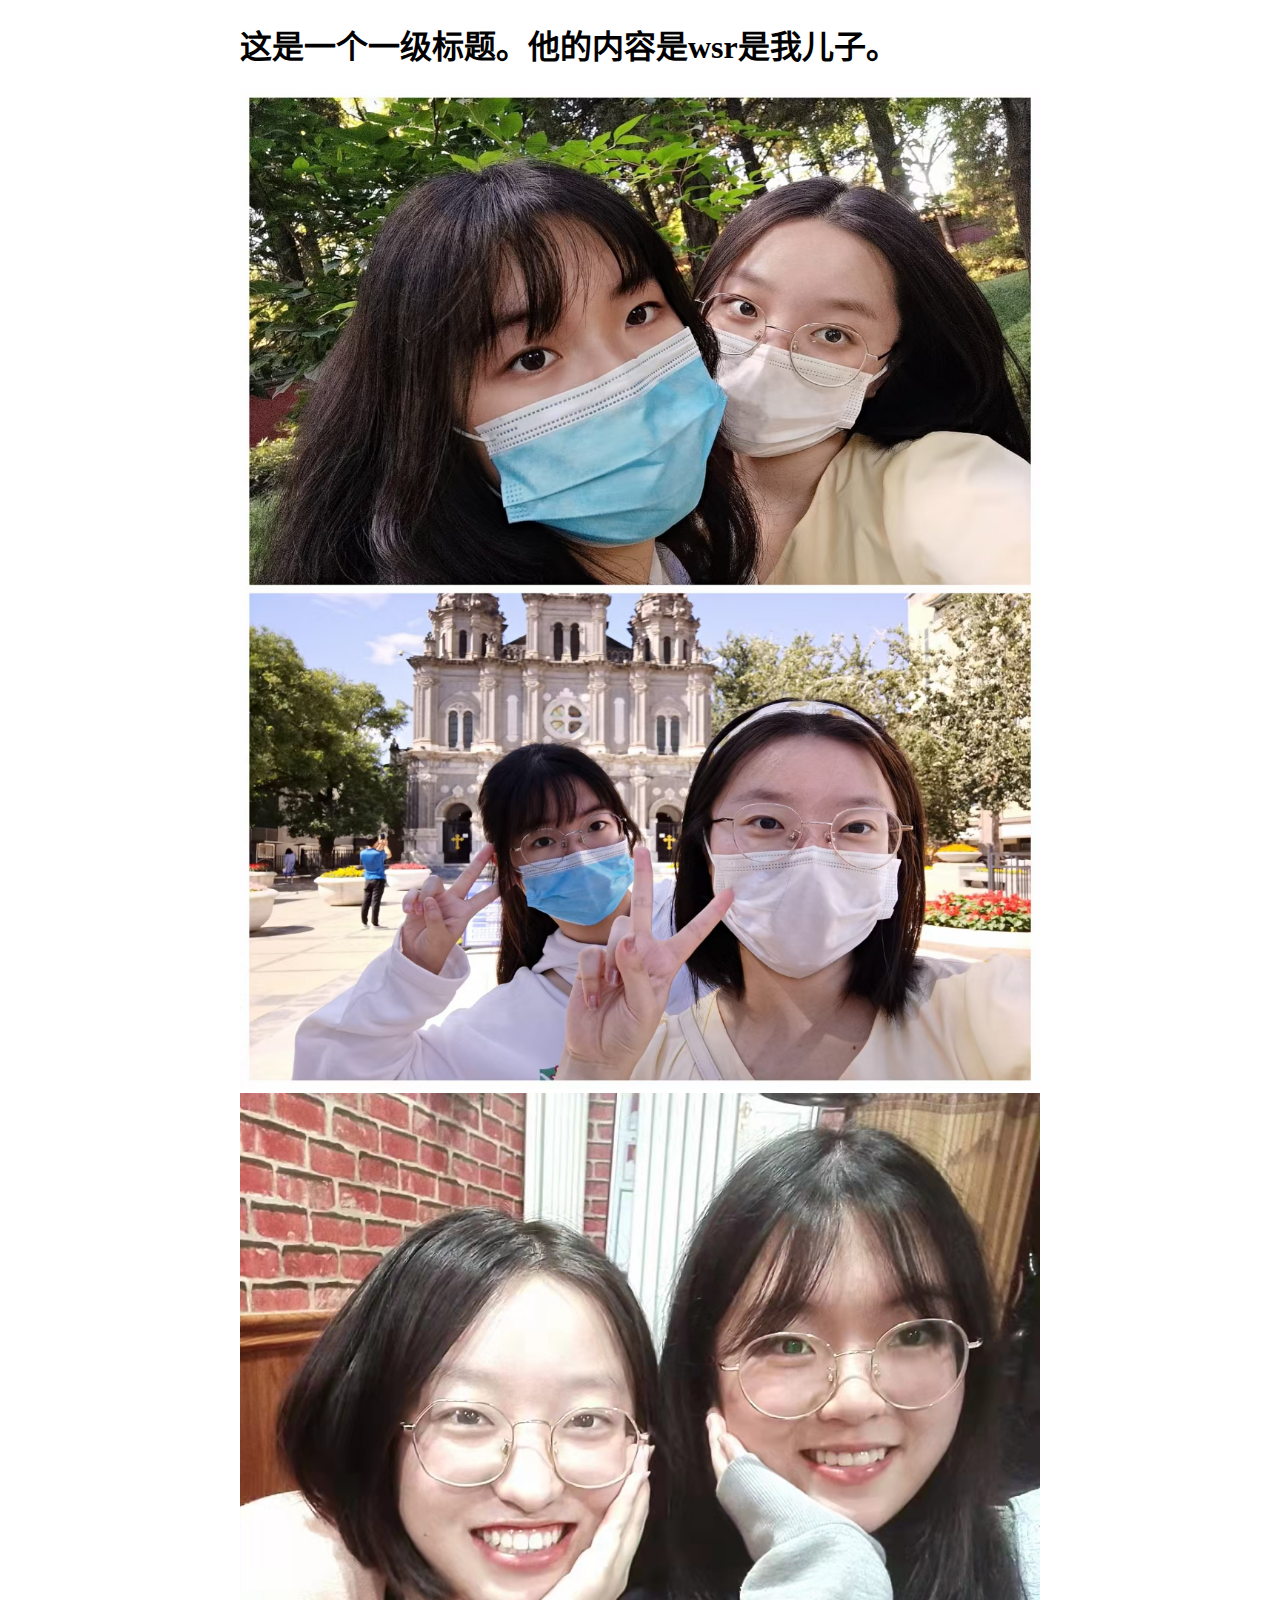
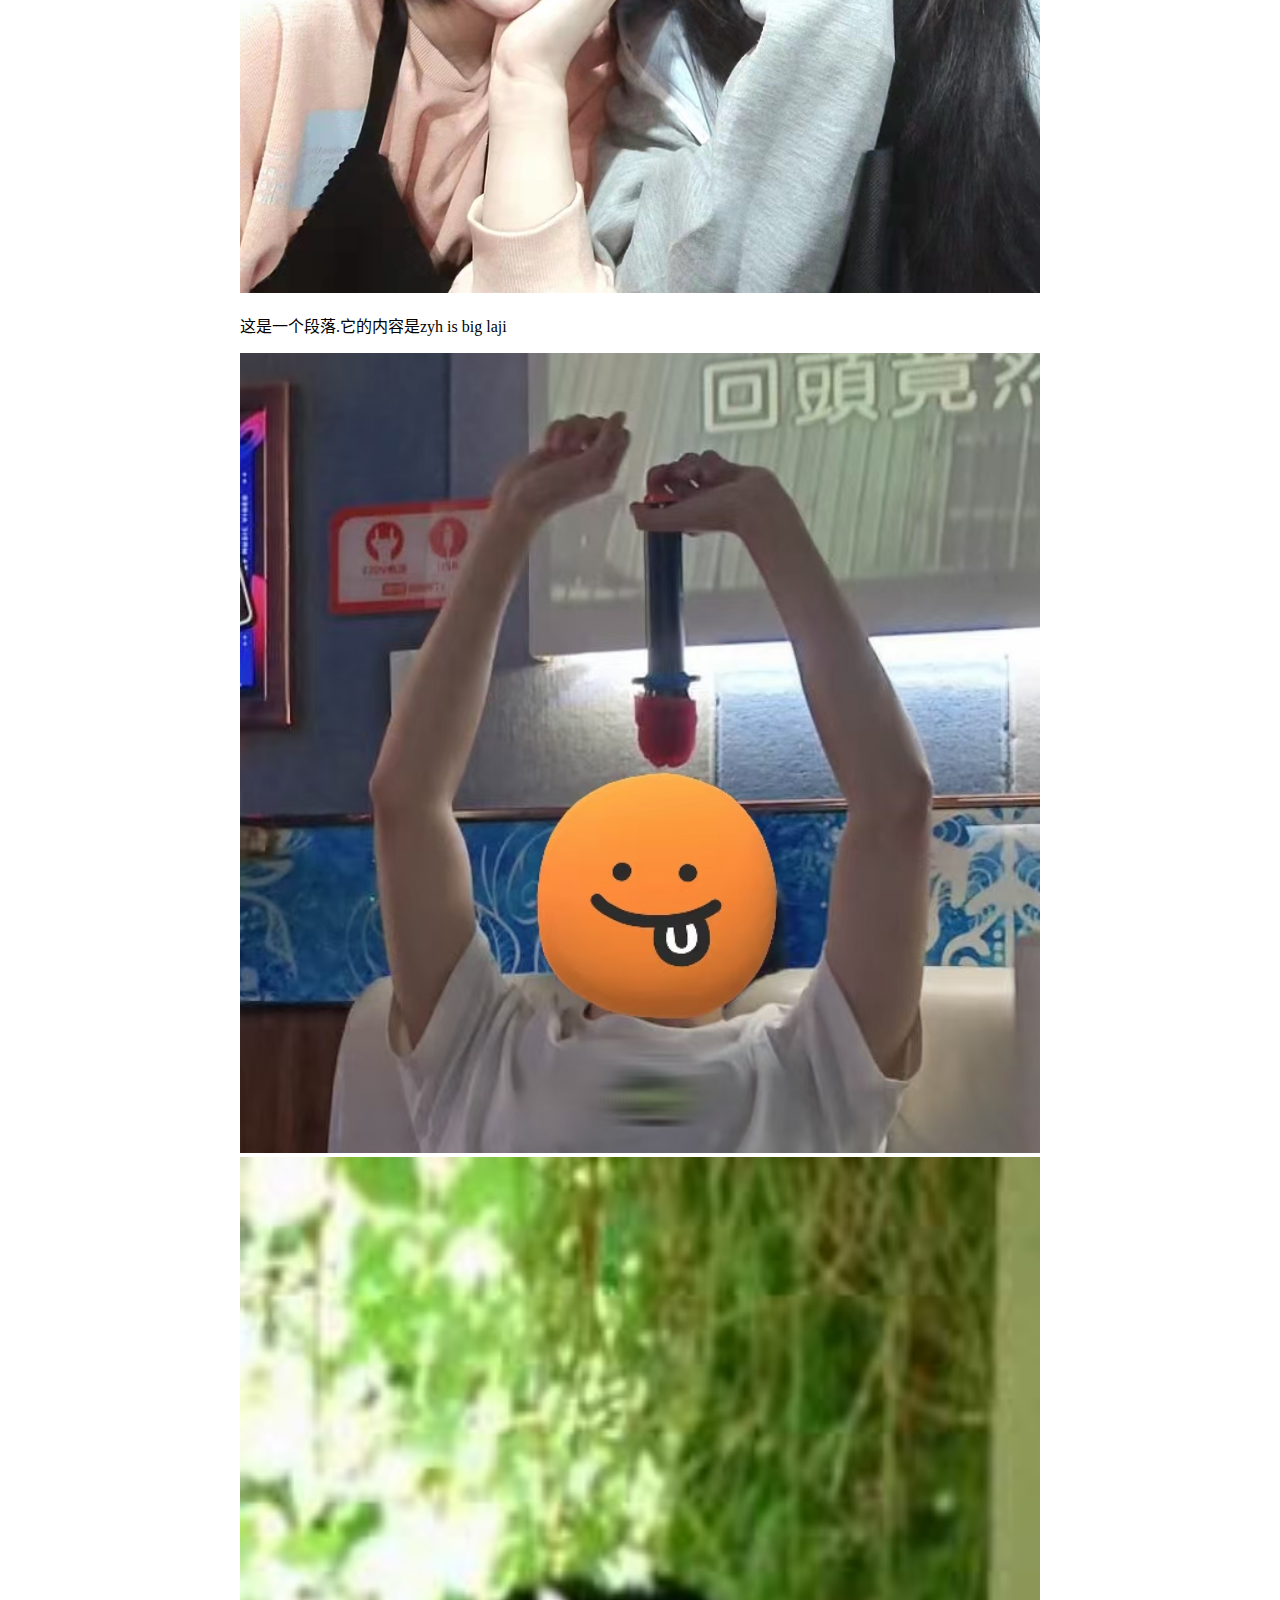
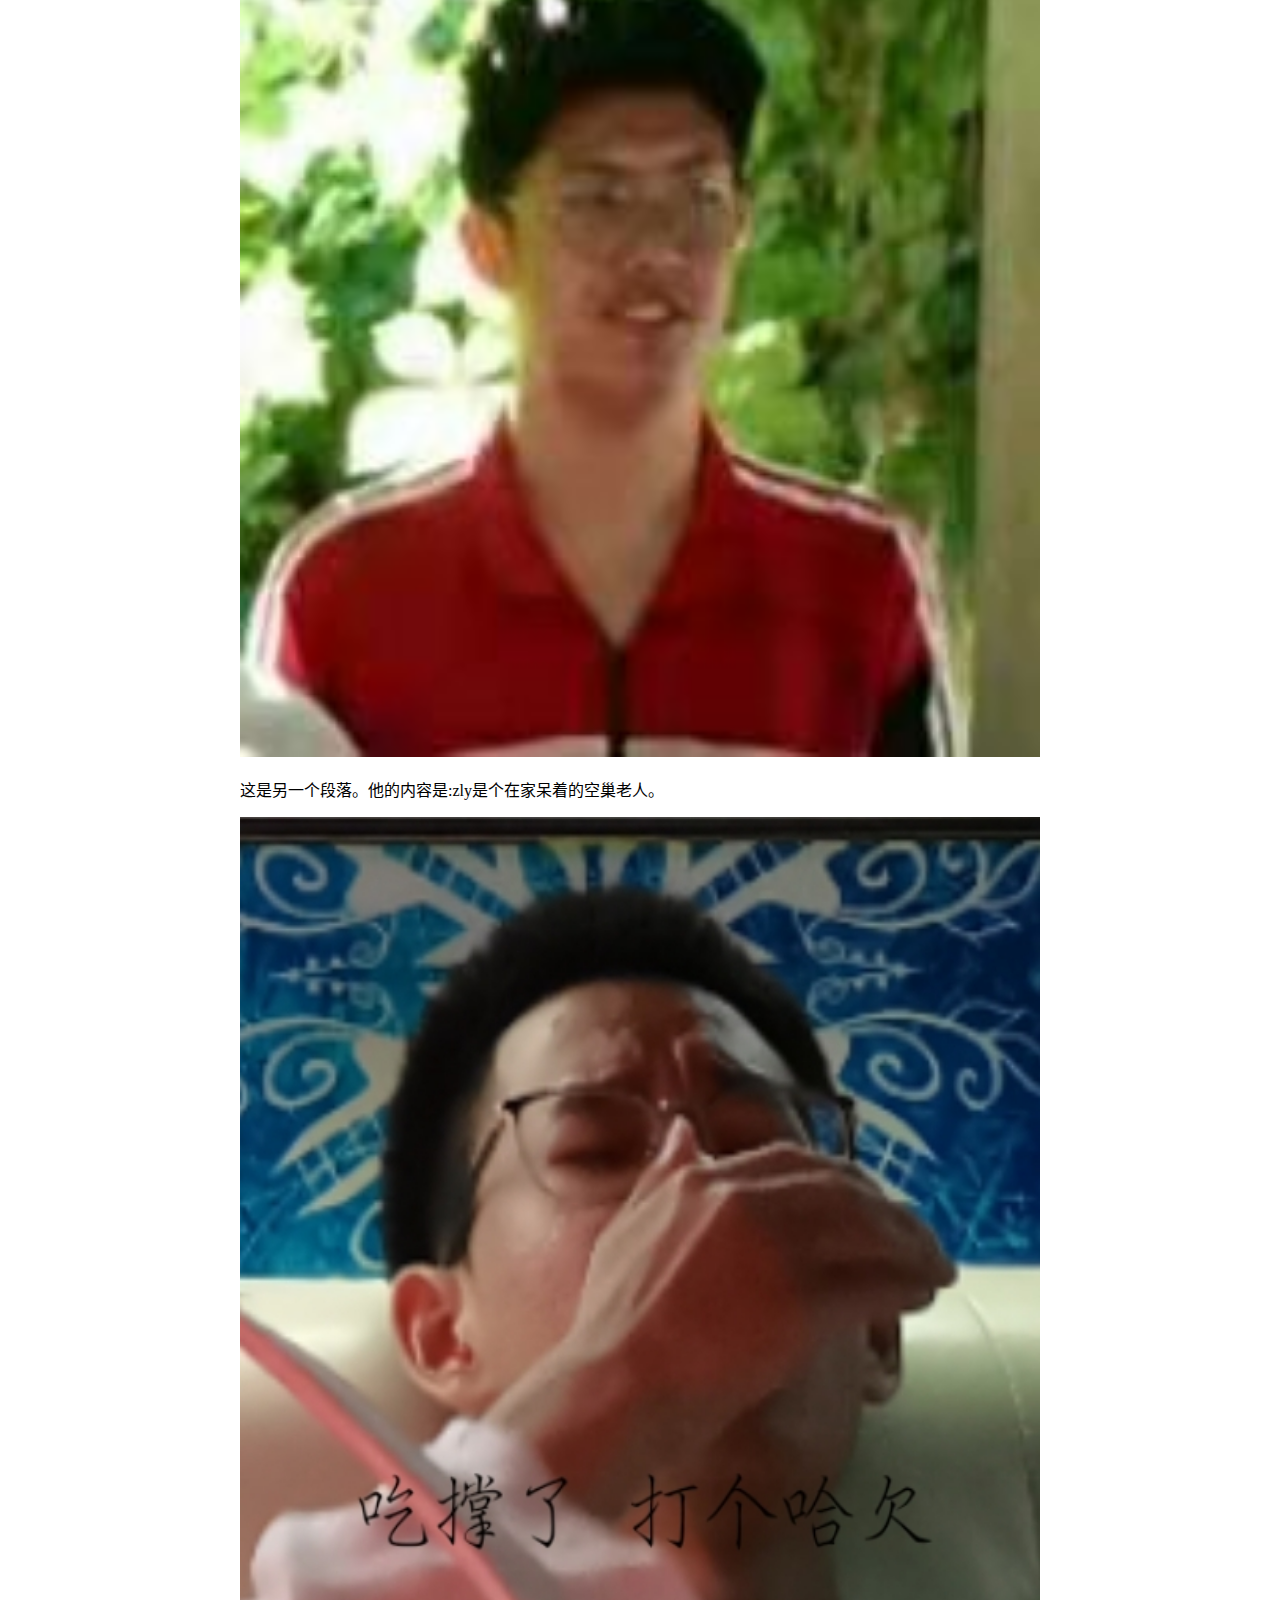
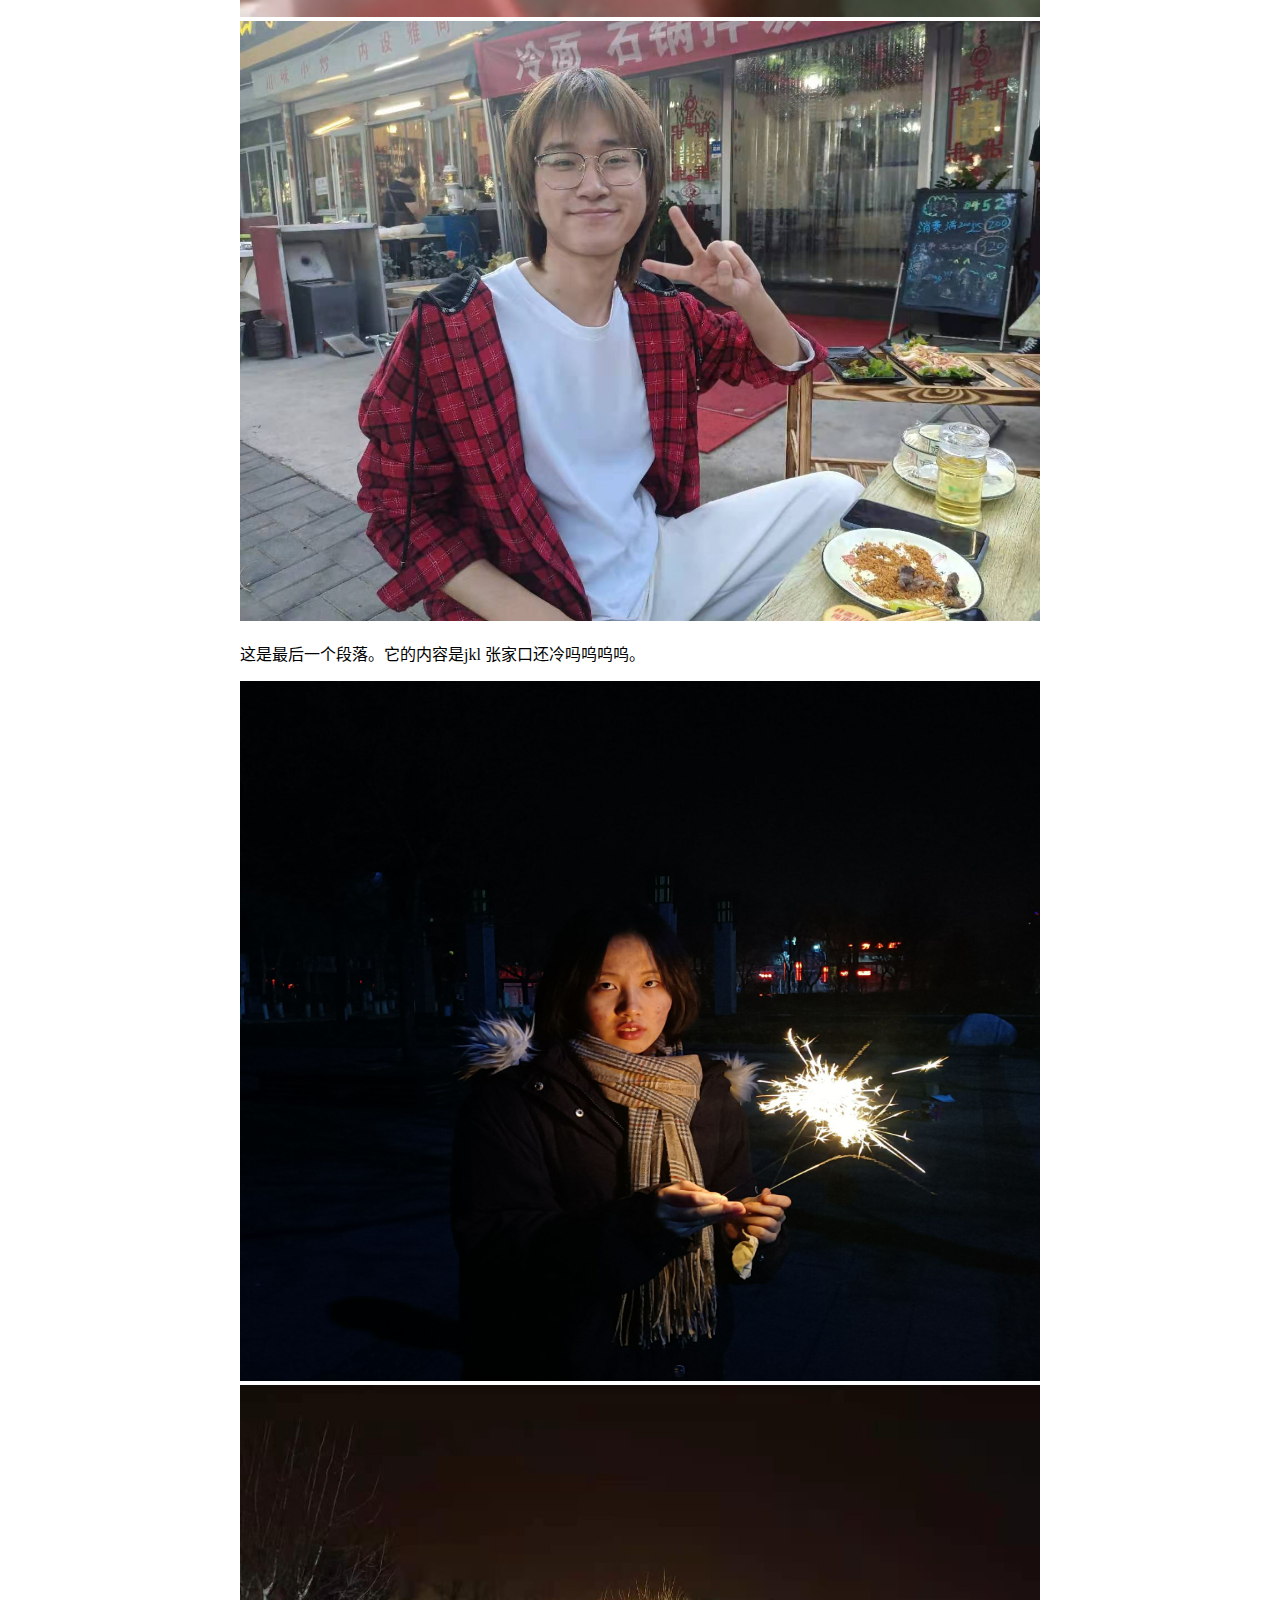
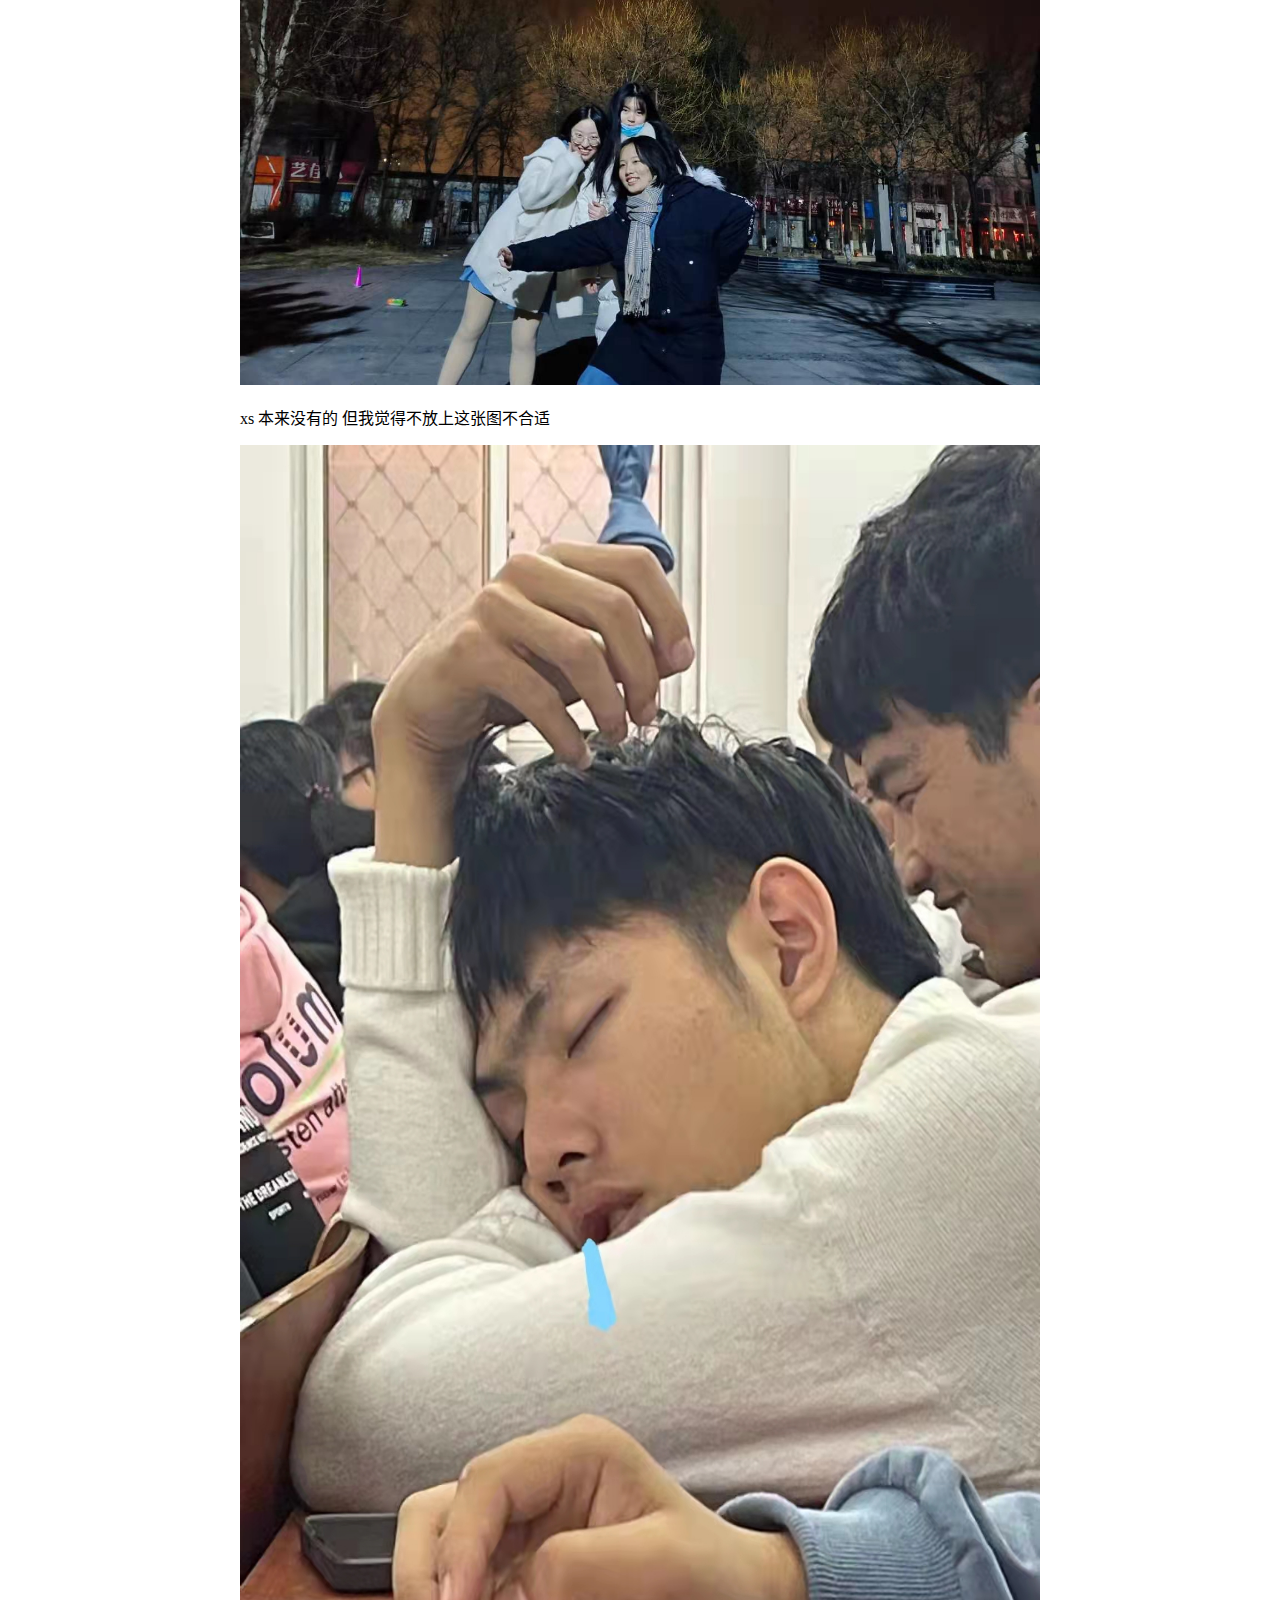
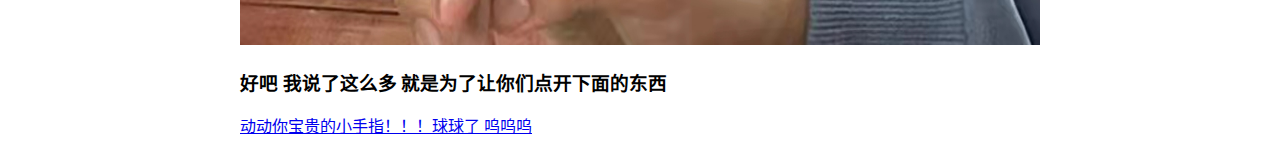
<file: i love u.html>
<!DOCTYPE html>
<html lang="zh-cn">
    <head>
        <meta charset="utf-8"/>
        <title>相亲相爱一家人</title>
        <link rel="stylesheet" type="text/css" href="2.css">
    </head>
    <body>
        <h1>这是一个一级标题。他的内容是wsr是我儿子。</h1>
        <img src="picture\1.jpg" width="800px" height="1000px">
        <img src="picture\2.jpg" width="800px" height="800px">
        <p>这是一个段落.它的内容是zyh is big laji</p>
        <img src="picture\4.jpg" width="800px" height="800px">
        <img src="picture\6.jpg" width="800px" height="1200px">
        <p>这是另一个段落。他的内容是:zly是个在家呆着的空巢老人。</p>
        <img src="picture\3.jpg" width="800px" height="800px">
        <img src="picture\9.jpg" width="800px" height="600px">
        <p>这是最后一个段落。它的内容是jkl 张家口还冷吗呜呜呜。</p>
        <img src="picture\8.jpg" width="800px" height="700px">
        <img src="picture\7.jpg" width="800px" height="600px">
        <p>xs 本来没有的 但我觉得不放上这张图不合适</p>
        <img src="picture\10.jpg" width="800px" height="1200px">
        <h3>好吧 我说了这么多 就是为了让你们点开下面的东西</h3>
        <a href="https://d2267lastsun.github.io/%E7%9C%9F%E7%9B%B8.html">动动你宝贵的小手指！！！球球了 呜呜呜</a>
    </body>
</html>
</file>
<file: 2.css>
body
{
	width: 800px;
	margin-left: auto;
	margin-right: auto;
}
</file>
